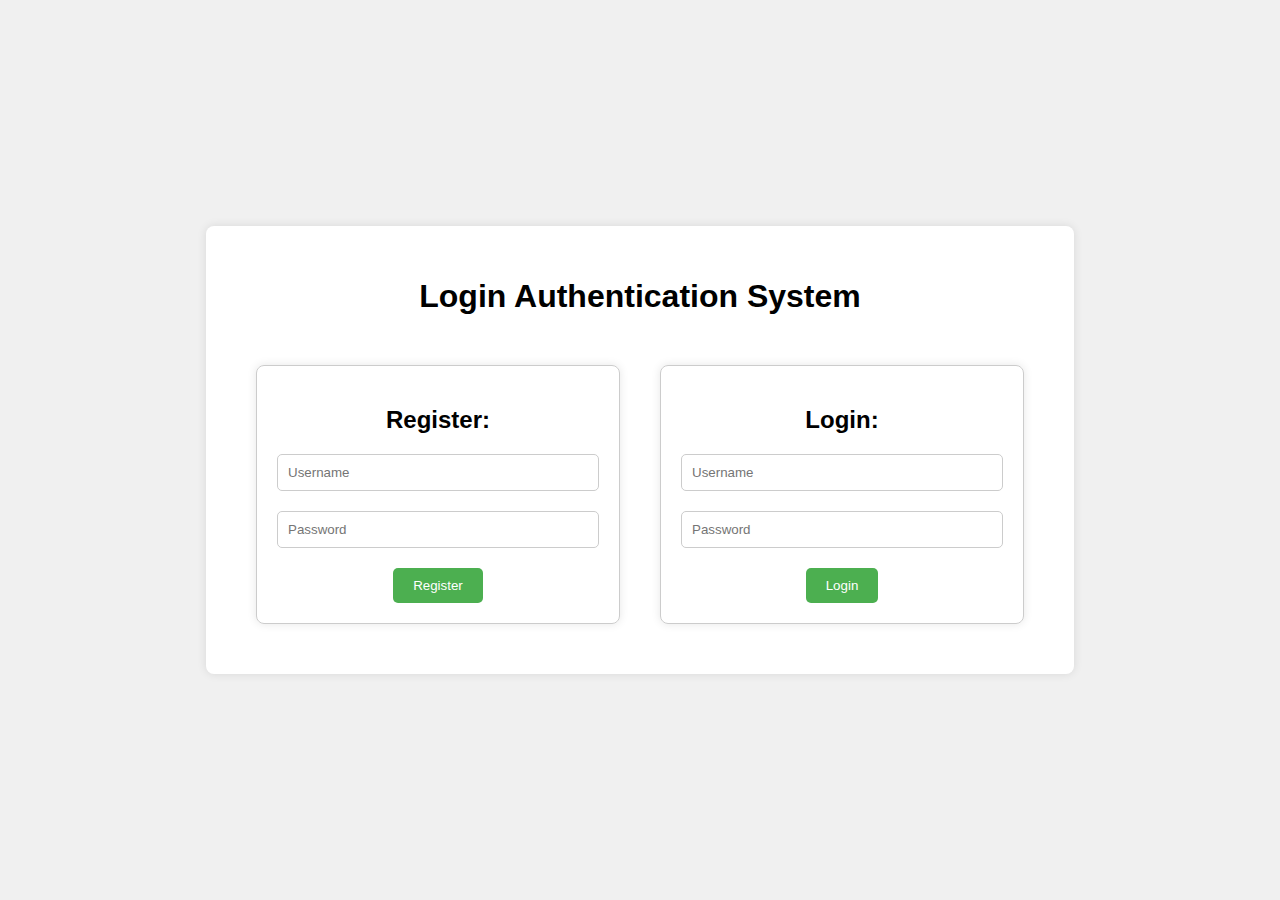
<file: index.html>
<!DOCTYPE html>
<html>
<head>
    <title>Login Authentication</title>
    <link rel="stylesheet" type="text/css" href="styles.css">
</head>
<body>
    <div class="container">
        <h1>Login Authentication System</h1>
        
        <div class="form-container">
            <form id="registerForm" action="/register" method="POST">
                <h2>Register:</h2>
                <input type="text" name="username" placeholder="Username" required>
                <input type="password" name="password" placeholder="Password" required>
                <button type="submit">Register</button>
            </form>

            <form id="loginForm" action="/login" method="POST">
                <h2>Login:</h2>
                <input type="text" name="username" placeholder="Username" required>
                <input type="password" name="password" placeholder="Password" required>
                <button type="submit">Login</button>
            </form>
        </div>
    </div>
</body>
</html>
</file>
<file: styles.css>
body {
    font-family: Arial, sans-serif;
    text-align: center;
}

h1 {
    margin-bottom: 30px;
}

form {
    display: inline-block;
    text-align: left;
    margin: 20px;
    border: 1px solid #ccc;
    padding: 20px;
}

input[type="text"],
input[type="password"] {
    display: block;
    margin-bottom: 10px;
    width: 200px;
    padding: 5px;
}

button {
    padding: 7px 15px;
    background-color: #4CAF50;
    color: white;
    border: none;
    cursor: pointer;
}
body {
    font-family: Arial, sans-serif;
    margin: 0;
    padding: 0;
    display: flex;
    justify-content: center;
    align-items: center;
    height: 100vh;
    background-color: #f0f0f0;
}

.container {
    background-color: #fff;
    padding: 30px;
    border-radius: 8px;
    box-shadow: 0 0 10px rgba(0, 0, 0, 0.1);
}

h1 {
    margin-bottom: 30px;
    text-align: center;
}

.form-container {
    display: flex;
    justify-content: space-around;
}

form {
    text-align: center;
    margin: 20px;
    padding: 20px;
    border-radius: 8px;
    box-shadow: 0 0 10px rgba(0, 0, 0, 0.1);
}

input[type="text"],
input[type="password"] {
    display: block;
    margin-bottom: 20px;
    width: 300px;
    padding: 10px;
    border-radius: 5px;
    border: 1px solid #ccc;
}

button {
    padding: 10px 20px;
    background-color: #4CAF50;
    color: white;
    border: none;
    border-radius: 5px;
    cursor: pointer;
}

button:hover {
    background-color: #45a049;
}
</file>
